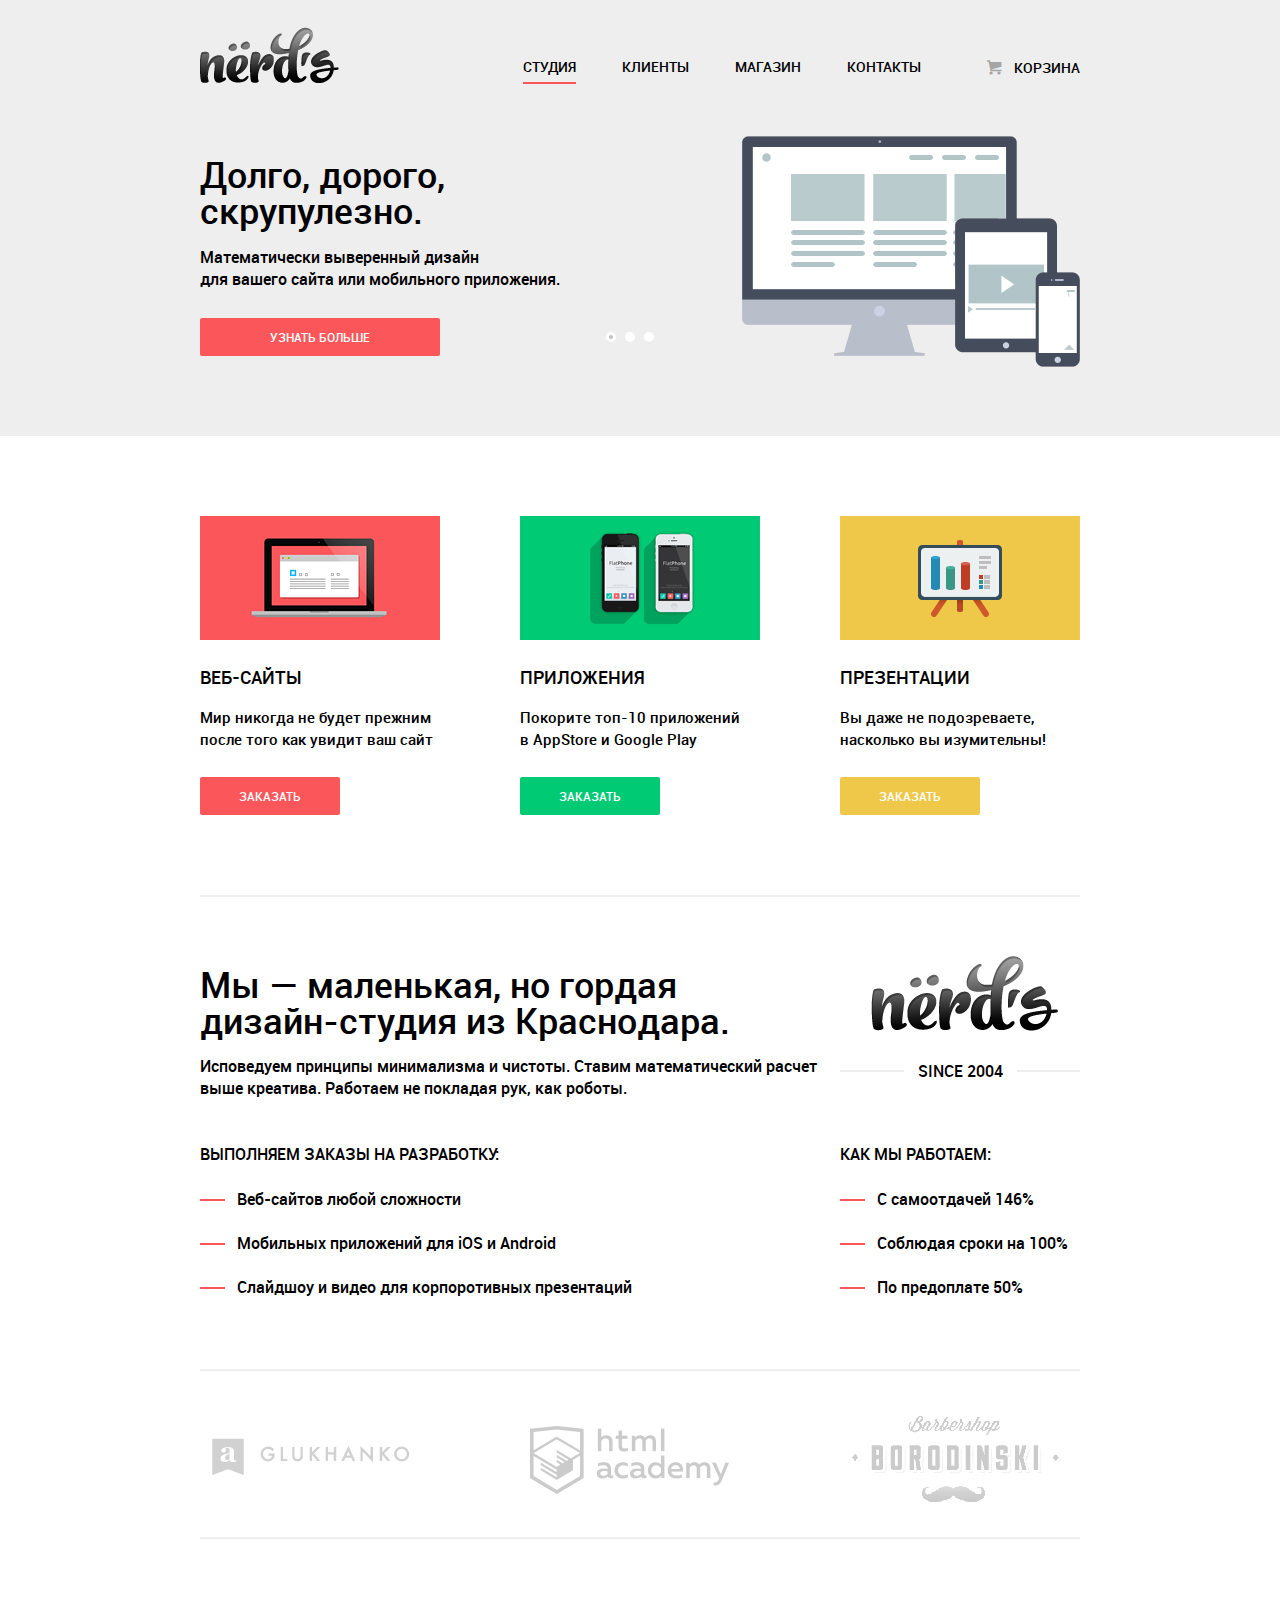
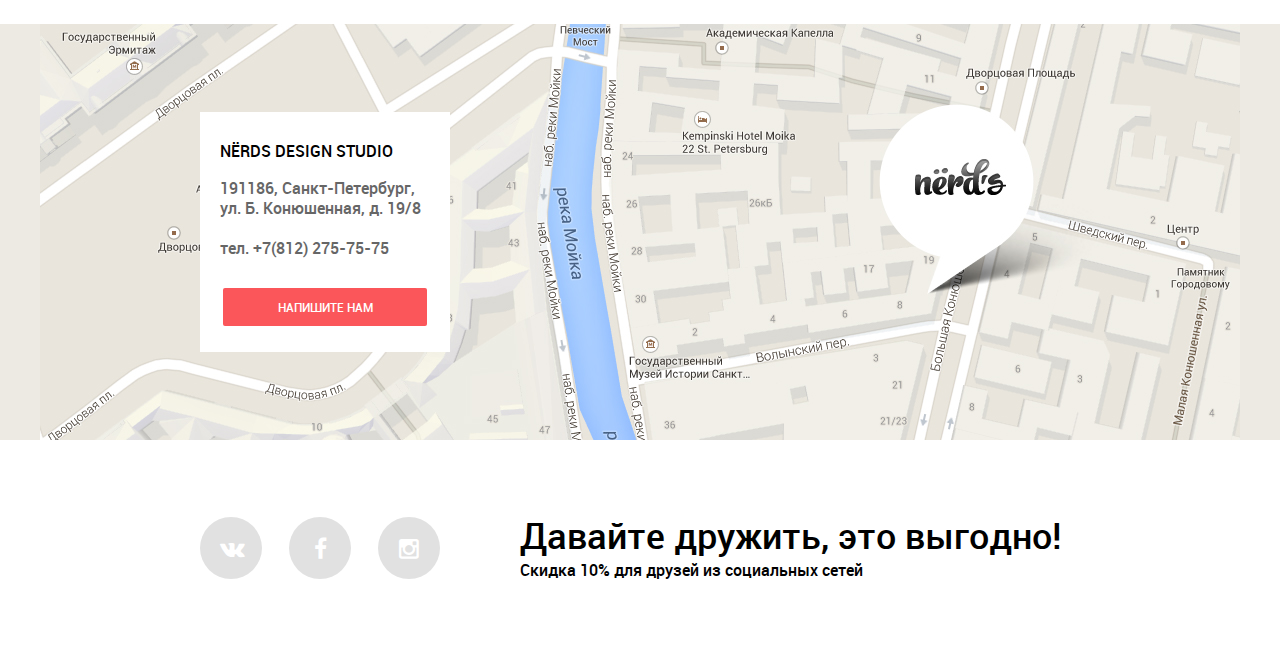
<file: index.html>
<!DOCTYPE html>
<html lang="ru">
  <head>
    <meta charset="utf-8">
    <title>Нердс</title>
    <link rel="stylesheet" href="css/normalize.css">
    <link rel="stylesheet" href="css/style.min.css">
  </head>
  <body>
    <!--Header-->
    <header class="main-header">
      <div class="container clearfix">
        <div class="logo">
        	<img src="img/nerds-logo.png" width="139" height="56" alt="Nerds Logo">
        </div>
        <nav class="main-navigation">
          <ul>
            <li class="active-page">
              <a  href="#">Студия</a>
            </li>
            <li>
              <a href="#">Клиенты</a>
            </li>
            <li>
              <a href="catalog.html">Магазин</a>
            </li>
            <li>
              <a href="#">Контакты</a>
            </li>
          </ul>
        </nav>
        <div class="basket">
          <a class="basket-link" href="#">
            <i class="icon-basket"></i>
            Корзина
          </a>
        </div>
      </div>
    </header>
    <!--Slider-->
    <main class="page-content">
    	<div class="slider">
    	  <input id="slider-btn-1" name="toggle" type="radio" checked>
    	  <input id="slider-btn-2" name="toggle" type="radio">
    	  <input id="slider-btn-3" name="toggle" type="radio">
    	  <div class="slider-controls">
    	    <label for="slider-btn-1"></label>
    	    <label for="slider-btn-2"></label>
    	    <label for="slider-btn-3"></label>
    	  </div>
    	  <div class="slider-list-1 container">
    	    <div class="slider-textbox">
    	      <div class="slider-title">Долго, дорого,<br>скрупулезно.</div>
    	      <p>Математически выверенный дизайн<br>для вашего сайта или мобильного приложения.</p>
    	      <a class="slider-btn btn" href="#">Узнать больше</a>
    	    </div>
    	  </div>
    	  <div class="slider-list-2 container">
    	    <div class="slider-textbox">
    	      <div class="slider-title">Любите ли вы математику, как любим ее мы?</div>
    	      <p>Нашим дизайнерам мы удаляем нейроны, ответственные<br>за креатив, чтобы дать им возможность все просчитать</p>
    	      <a class="slider-btn btn" href="#">Узнать больше</a>
    	    </div>
    	  </div>
    	  <div class="slider-list-3 container">
    	    <div class="slider-textbox">
    	      <div class="slider-title">Только наркотики,<br>только хардкор!</div>
    	      <p>Все дизайнерские решения в нашей компании принимаются только под воздействием качественных галлюциногенов</p>
    	      <a class="slider-btn btn" href="#">Узнать больше</a>
    	    </div>
    	  </div>
    	  <div class="slider-switch container">
    	    <a class="active-slide" href="#"></a>
    	    <a href="#"></a>
    	    <a href="#"></a>
    	  </div>
    	</div>
    	<!--Main content-->
    	<div class="container">             
    	  <section class="services-row clearfix">
    	    <div class="service-item">
    	      <img src="img/service-item-1.png" width="240" height="124" alt="Web site service image">
    	      <h2 class="service-title">Веб-сайты</h2>
    	      <p>Мир никогда не будет прежним после того как увидит ваш сайт</p>
    	      <a class="service-btn" href="#">Заказать</a>
    	    </div>
    	    <div class="service-item">
    	      <img src="img/service-item-2.png" width="240" height="124" alt="Application service image">
    	      <h2 class="service-title">Приложения</h2>
    	      <p>Покорите топ-10 приложений<br>в AppStore и Google Play</p>
    	      <a class="service-btn" href="#">Заказать</a>
    	    </div>
    	    <div class="service-item">
    	      <img src="img/service-item-3.png" width="240" height="124" alt="Presentation service image">
    	      <h2 class="service-title">Презентации</h2>
    	      <p>Вы даже не подозреваете, насколько вы изумительны!</p>
    	      <a class="service-btn" href="#">Заказать</a>
    	    </div>
    	  </section>
    	  <section class="index-textblock-1 clearfix">
    	    <div class="textblock-colom-left">
    	      <p class="introduction-text-1">Мы — маленькая, но гордая дизайн-студия из Краснодара.</p>
    	      <p class="introduction-text-2">Исповедуем принципы минимализма и чистоты. Ставим математический расчет выше креатива. Работаем не покладая рук, как роботы.</p>
    	    </div>
    	    <div class="textblock-colom-right">
    	      <img src="img/index-content-logo.png" width="187" height="75" alt="Nerds Logo">
    	      <div class="year-title">
    	        <span>Since 2004</span>
    	      </div>
    	    </div>
    	  </section>
    	  <section class="index-textblock-2 clearfix">
    	    <div class="textblock-colom-left">
    	      <span class="list-title">Выполняем заказы на разработку:</span>
    	      <ul class="content-list">
    	        <li>Веб-сайтов любой сложности</li>
    	        <li>Мобильных приложений для iOS и Android</li>
    	        <li>Слайдшоу и видео для корпоротивных презентаций</li>
    	      </ul>
    	    </div>
    	    <div class="textblock-colom-right">
    	      <span class="list-title">Как мы работаем:</span>
    	      <ul class="content-list">
    	        <li>С самоотдачей 146%</li>
    	        <li>Соблюдая сроки на 100%</li>
    	        <li>По предоплате 50%</li>
    	      </ul>
    	    </div>
    	  </section>
    	  <div class="partners clearfix">
    	    <div class="partner">
    	      <a href="#">
    	        <img src="img/glukhanko-logo.png" width="198" height="37" alt="Glukhanko logo">
    	      </a>
    	    </div>
    	    <div class="partner">
    	      <a href="https://htmlacademy.ru">
    	        <img src="img/html-academy-logo.png" width="199" height="68" alt="HTML Academy logo">
    	      </a>
    	    </div>
    	    <div class="partner">
    	      <a href="#">
    	        <img src="img/borodinski-logo.png" width="209" height="90" alt="Borodinski Academy logo">
    	      </a>
    	    </div>
    	  </div>
    	</div>
    </main>
    <!--Footer-->
    <footer class="footer-main">
      <!--Map block-->
      <div class="map-block">
        <div class="map" id="map-nerds"></div>
        <!--Contacts block on the map-->
        <div class="container">
          <div class="contacts">
            <p class="company-title">Nёrds design studio</p>
            <p class="contacts-address">191186, Санкт-Петербург,<br>ул. Б. Конюшенная, д. 19/8</p>
            <p class="contacts-telephone">тел. +7(812) 275-75-75</p>
            <a class="contacts-btn" href="form.html">Напишите нам</a>
          </div>
        </div>
      </div>
      <!--Footer social-->
      <div class="container clearfix">
        <div class="footer-social">
          <a class="social-btn" href="#">
            Вконтакте
            <i class="icon-vk"></i>
          </a>
          <a class="social-btn" href="#">
            Фейсбук
            <i class="icon-facebook"></i>
          </a>
          <a class="social-btn" href="#">
            Инстаграм
            <i class="icon-instagramm"></i>
          </a>
        </div>
        <div class="footer-offer">
          <p class="footer-text-line-1">Давайте дружить, это выгодно!</p>
          <p class="footer-text-line-2">Скидка 10% для друзей из социальных сетей</p>
        </div>
      </div>
      <!--Feedback form-->
      <div class="feedback-form">
        <form action="/echo" method="post">
          <div class="contact-data">
            <label class="customer-name" for="customer-name">Ваше имя:</label>
            <input id="customer-name" name="customer-name" type="text" placeholder="Представтесь, пожалуйста">
          </div>
          <div class="contact-data">
            <label class="customer-email" for="customer-email">Ваш e-mail:</label>
            <input id="customer-email" name="customer-email" type="email" placeholder="Для отправки ответа">
          </div>
          <div class="letter-field">
            <label class="letter-content" for="letter-content">Текст письма:</label>
            <textarea id="letter-content" name="letter-content" placeholder="В свободной форме"></textarea>
            </div>
          <button class="form-send-btn" type="submit">Отправить</button>
        </form>
        <div class="feedback-form-close"></div>
      </div>
    </footer>
    <script src="js/feedback-form.min.js"></script>
    <script type="text/javascript" charset="utf-8" src="https://api-maps.yandex.ru/services/constructor/1.0/js/?sid=AcZUHib-m7IxIHubgaWsjxUWA9oiwKRZ&height=416&lang=ru_RU&sourceType=constructor&id=map-nerds"></script>
  </body>
</file>
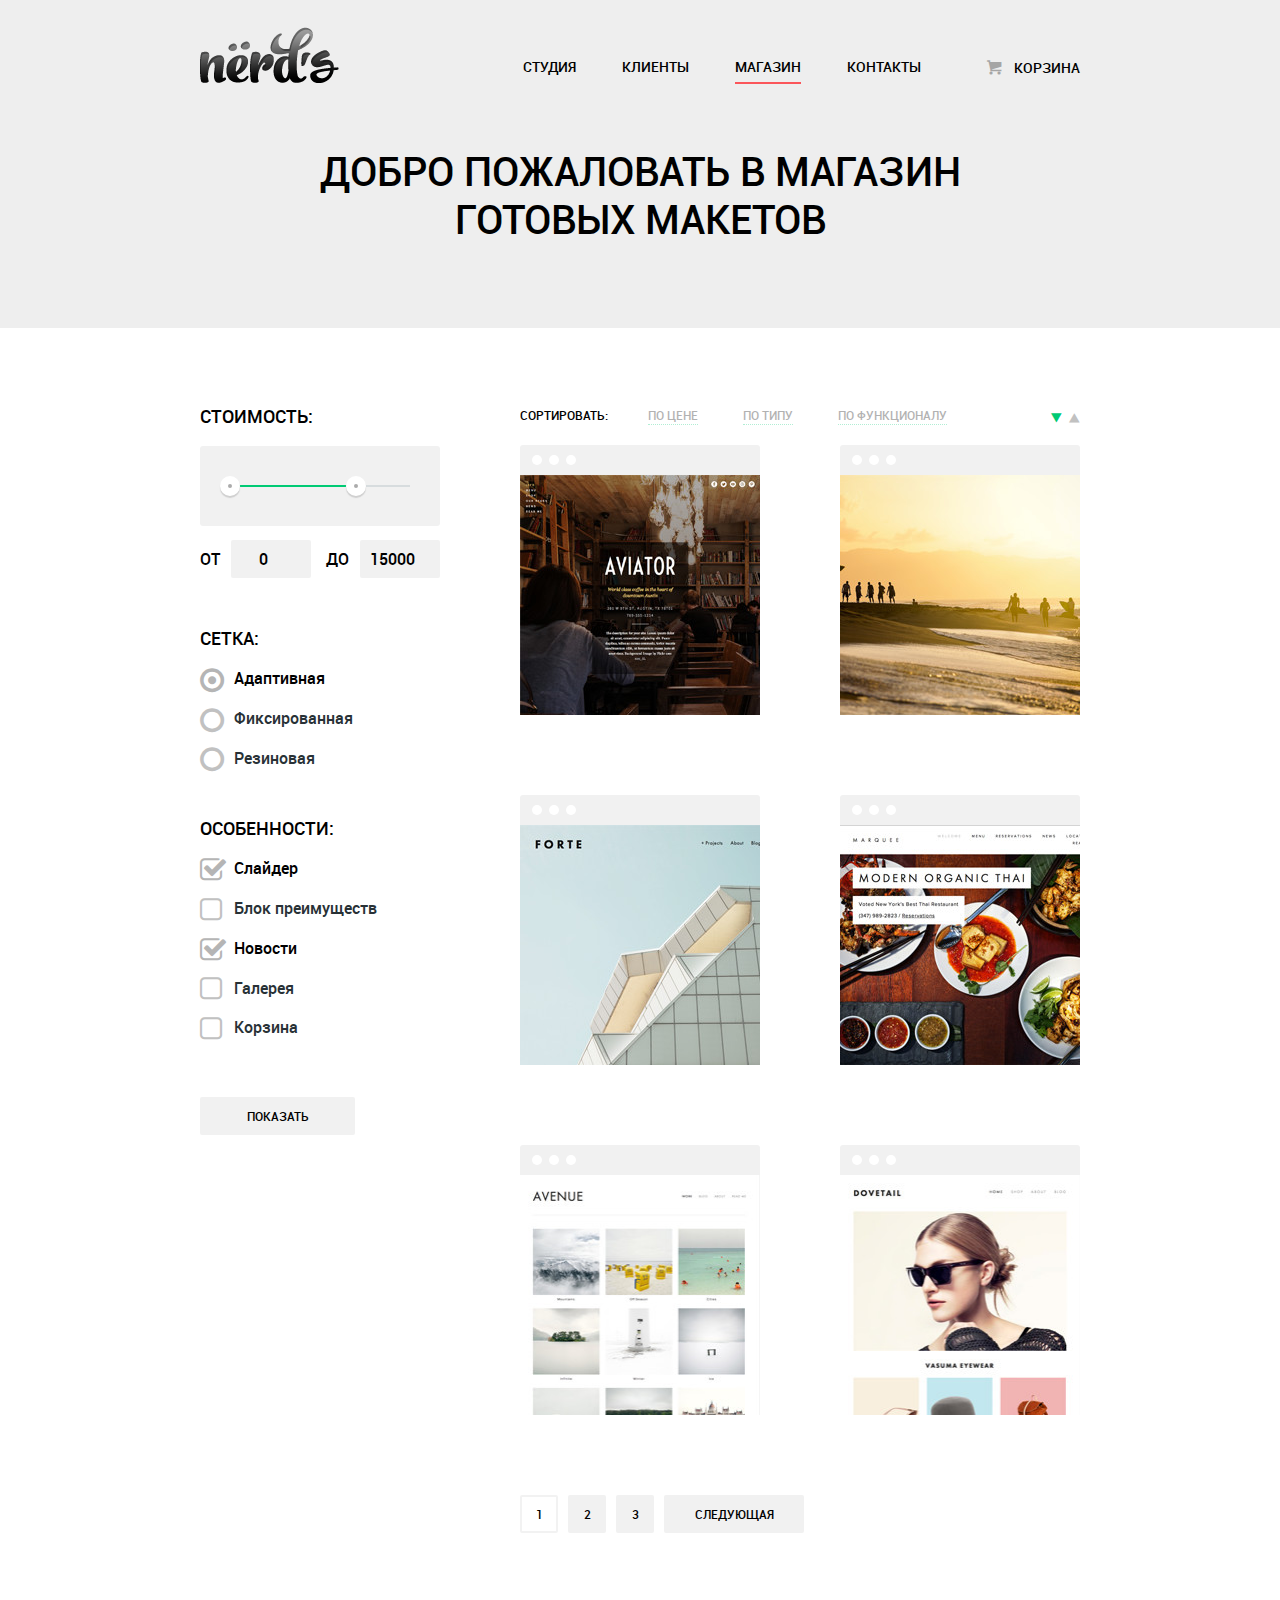
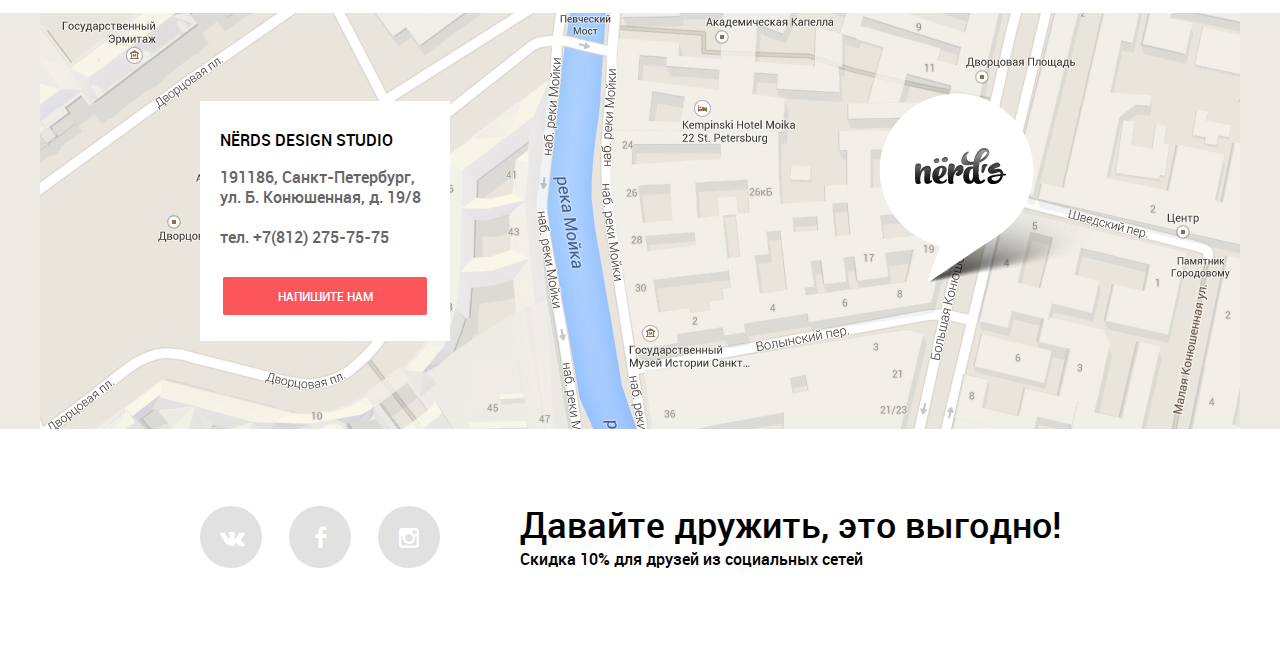
<file: catalog.html>
<!DOCTYPE html>
<html lang="ru">
  <head>
    <meta charset="utf-8">
    <title>Нердс - Магазин</title>
    <link rel="stylesheet" href="css/normalize.css">
    <link rel="stylesheet" href="css/style.min.css">
  </head>
  <body>
    <!--Header-->
    <header class="main-header">
      <div class="container clearfix">
        <div class="logo">
          <a href="index.html">
            <img src="img/nerds-logo.png" width="139" height="56" alt="Nerds Logo">
          </a>
        </div>
        <nav class="main-navigation">
          <ul>
            <li>
              <a href="index.html">Студия</a>
            </li>
            <li>
              <a href="#">Клиенты</a>
            </li>
            <li class="active-page">
              <a href="#">Магазин</a>
            </li>
            <li>
              <a href="#">Контакты</a>
            </li>
          </ul>
        </nav>
        <div class="basket">
          <a class="basket-link" href="#">
            <i class="icon-basket"></i>
            Корзина
          </a>
        </div>
      </div>
    </header>
    <!--Main content-->
    <main class="page-content">
    	<div class="catalog-title">Добро пожаловать в магазин<br>готовых макетов
    	</div>
    	<div class="catalog-content container clearfix">
    	  <div class="filter">
    	    <form action="/echo" method="post">
    	      <div class="block-titles">Стоимость:</div>
    	      <div class="range-controls">
    	        <div class="scale">
    	          <div class="bar"></div>
    	        </div>
    	        <div class="toggle toggle-min"></div>
    	        <div class="toggle toggle-max"></div>
    	      </div>
    	      <div class="value-controls">
    	        <label class="range-label">
    	          От
    	          <input id="min-value" type="number" value="0" min="0">
    	        </label>
    	        <label class="range-label">
    	          До
    	          <input id="max-value" type="number" value="15000" min="0">
    	        </label>
    	      </div>
    	      <div class="block-titles">Сетка:</div>
    	      <div class="radiobox-block">
    	        <input class="filter-radiobox" id="radiobox-1" name="group-radio" type="radio" checked>
    	        <label class="filter-radiobox-title" for="radiobox-1">Адаптивная</label>
    	        <input class="filter-radiobox" id="radiobox-2" name="group-radio" type="radio">
    	        <label class="filter-radiobox-title" for="radiobox-2">Фиксированная</label>
    	        <input class="filter-radiobox" id="radiobox-3" name="group-radio" type="radio">
    	        <label class="filter-radiobox-title" for="radiobox-3">Резиновая</label>
    	      </div>
    	      <div class="block-titles">Особенности:</div>
    	      <div class="checkbox-block">
    	        <input class="filter-checkbox" id="checkbox-1" type="checkbox" checked>
    	        <label class="filter-checkbox-title" for="checkbox-1">Слайдер</label>
    	        <input class="filter-checkbox" id="checkbox-2" type="checkbox">
    	        <label class="filter-checkbox-title" for="checkbox-2">Блок преимуществ</label>
    	        <input class="filter-checkbox" id="checkbox-3" type="checkbox"  checked>
    	        <label class="filter-checkbox-title" for="checkbox-3" >Новости</label>
    	        <input class="filter-checkbox" id="checkbox-4" type="checkbox">
    	        <label class="filter-checkbox-title" for="checkbox-4">Галерея</label>
    	        <input class="filter-checkbox" id="checkbox-5" type="checkbox">
    	        <label class="filter-checkbox-title" for="checkbox-5">Корзина</label>
    	      </div>
    	      <button class="filter-btn" type="submit">Показать</button>
    	    </form>
    	  </div>
    	  <div class="projects-gallery">
    	    <div class="gallery-filter clearfix">
    	      <div class="filter-text">Сортировать:</div>
    	      <ul class="gallery-filter-list">
    	        <li class="gallery-filter-type">
    	          <a href="#">По цене</a>
    	        </li>
    	        <li class="gallery-filter-type">
    	          <a href="#">По типу</a>
    	        </li>
    	        <li class="gallery-filter-type">
    	          <a href="#">По функционалу</a>
    	        </li>
    	        
    	      </ul>
    	      <div class="galleyr-filter-controls">
    	        <a class="arrow-icon-link active-arrow" href="#">
    	          <i class="icon-down-dir"></i>
    	        </a>
    	        <a class="arrow-icon-link" href="#">
    	          <i class="icon-up-dir"></i>
    	        </a>
    	      </div>
    	    </div>
    	    <div class="gallery-box clearfix">
    	      <div class="gallery-item">
    	        <div class="gallery-decoration">
    	          <div class="circle"></div>
    	          <div class="circle"></div>
    	          <div class="circle"></div>
    	        </div>
    	        <div class="gallery-item-image">
    	          <img src="img/gallery-item-1.jpg" width="240" height="240" alt="Aviator">
    	          <div class="item-modal-window">
    	            <a class="item-title" href="#">Aviator</a>
    	            <p>Одностраничный макет с авторским дизайном</p>
    	            <a class="price" href="#">8000 Р.</a>
    	          </div>
    	        </div>
    	      </div>
    	      <div class="gallery-item">
    	        <div class="gallery-decoration">
    	          <div class="circle"></div>
    	          <div class="circle"></div>
    	          <div class="circle"></div>
    	        </div>
    	        <div class="gallery-item-image">
    	          <img src="img/gallery-item-2.jpg" width="240" height="240" alt="Sunset">
    	          <div class="item-modal-window">
    	            <a class="item-title" href="#">Sunset</a>
    	            <p>Интернет магазин<br>с личным кабинетом</p>
    	            <a class="price" href="#">10000 Р.</a>
    	          </div>
    	        </div>
    	      </div>
    	      <div class="gallery-item">
    	        <div class="gallery-decoration">
    	          <div class="circle"></div>
    	          <div class="circle"></div>
    	          <div class="circle"></div>
    	        </div>
    	        <div class="gallery-item-image">
    	          <img src="img/gallery-item-3.jpg" width="240" height="240" alt="Forte">
    	          <div class="item-modal-window">
    	            <a class="item-title" href="#">Forte</a>
    	            <p>Отличный макет<br>для личного блога</p>
    	            <a class="price" href="#">5000 Р.</a>
    	          </div>
    	        </div> 
    	      </div>
    	      <div class="gallery-item">
    	        <div class="gallery-decoration">
    	          <div class="circle"></div>
    	          <div class="circle"></div>
    	          <div class="circle"></div>
    	        </div>
    	        <div class="gallery-item-image">
    	          <img src="img/gallery-item-4.jpg" width="240" height="240" alt="Modern organic thai">
    	          <div class="item-modal-window non-typical">
    	            <a class="item-title" href="#">Modern organic thai</a>
    	            <p>Сайт для ресторана быстрого питания</p>
    	            <a class="price" href="#">12000 Р.</a>
    	          </div>
    	        </div>
    	      </div>
    	      <div class="gallery-item">
    	        <div class="gallery-decoration">
    	          <div class="circle"></div>
    	          <div class="circle"></div>
    	          <div class="circle"></div>
    	        </div>
    	        <div class="gallery-item-image">
    	          <img src="img/gallery-item-5.jpg" width="240" height="240" alt="Avenue">
    	          <div class="item-modal-window">
    	            <a class="item-title" href="#">Avenue</a>
    	            <p>Макет для блога о путешествиях</p>
    	            <a class="price" href="#">8000 Р.</a>
    	          </div>
    	        </div>
    	      </div>
    	      <div class="gallery-item">
    	        <div class="gallery-decoration">
    	          <div class="circle"></div>
    	          <div class="circle"></div>
    	          <div class="circle"></div>
    	        </div>
    	        <div class="gallery-item-image">
    	          <img src="img/gallery-item-6.jpg" width="240" height="240" alt="Dovetail">
    	          <div class="item-modal-window">
    	            <a class="item-title" href="#">Dovetail</a>
    	            <p>Интернет-магазин с галереей товаров</p>
    	            <a class="price" href="#">14000 Р.</a>
    	          </div>
    	        </div> 
    	      </div>          
    	    </div>
    	    <div class="paginator">
    	      <ul>
    	        <li class="paginator-active-page">1</li>
    	        <li>
    	          <a href="#">2</a>
    	        </li>
    	        <li>
    	          <a href="#">3</a>
    	        </li>
    	        <li class="paginator-next-page">
    	          <a href="#">Следующая</a>
    	        </li>
    	      </ul>
    	    </div>
    	  </div>
    	</div>
    </main> 
    <!--Footer-->
    <footer class="footer-main">
      <!--Map block-->
      <div class="map-block">
        <div class="map" id="map-nerds"></div>
        <!--Contacts block on the map-->
        <div class="container">
          <div class="contacts">
            <p class="company-title">Nёrds design studio</p>
            <p class="contacts-address">191186, Санкт-Петербург,<br>ул. Б. Конюшенная, д. 19/8</p>
            <p class="contacts-telephone">тел. +7(812) 275-75-75</p>
            <a class="contacts-btn" href="form.html">Напишите нам</a>
          </div>
        </div>
      </div>
      <!--Footer social-->
      <div class="container clearfix">
        <div class="footer-social">
          <a class="social-btn" href="#">
            Вконтакте
            <i class="icon-vk"></i>
          </a>
          <a class="social-btn" href="#">
            Фейсбук
            <i class="icon-facebook"></i>
          </a>
          <a class="social-btn" href="#">
            Инстаграм
            <i class="icon-instagramm"></i>
          </a>
        </div>
        <div class="footer-offer">
          <p class="footer-text-line-1">Давайте дружить, это выгодно!</p>
          <p class="footer-text-line-2">Скидка 10% для друзей из социальных сетей</p>
        </div>
      </div>
      <!--Feedback form-->
      <div class="feedback-form">
        <form action="/echo" method="post">
          <div class="contact-data">
            <label class="customer-name" for="customer-name">Ваше имя:</label>
            <input id="customer-name" name="customer-name" type="text" placeholder="Представтесь, пожалуйста">
          </div>
          <div class="contact-data">
            <label class="customer-email" for="customer-email">Ваше e-mail:</label>
            <input id="customer-email" name="customer-email" type="email" placeholder="Для отправки ответа">
          </div>
          <div class="letter-field">
            <label class="letter-content" for="letter-content">Текст письма:</label>
            <textarea id="letter-content" name="letter-content" placeholder="В свободной форме"></textarea>
            </div>
          <button class="form-send-btn" type="submit">Отправить</button>
        </form>
        <div class="feedback-form-close"></div>
      </div>
    </footer>
    <script src="js/feedback-form.min.js"></script>
    <script type="text/javascript" charset="utf-8" src="https://api-maps.yandex.ru/services/constructor/1.0/js/?sid=AcZUHib-m7IxIHubgaWsjxUWA9oiwKRZ&height=416&lang=ru_RU&sourceType=constructor&id=map-nerds"></script>
  </body>
</file>
<file: css/style.min.css>
@charset "UTF-8";@font-face{font-family:'symbols-nerds';src:url(../fonts/symbols-nerds.eot?27841936);src:url(../fonts/symbols-nerds.eot?27841936#iefix) format("embedded-opentype"),url(../fonts/symbols-nerds.woff?27841936) format("woff"),url(../fonts/symbols-nerds.ttf?27841936) format("truetype"),url(../fonts/symbols-nerds.svg?27841936#symbols-nerds) format("svg");font-weight:400;font-style:normal}[class*=" icon-"]:before,[class^=icon-]:before{font-family:"symbols-nerds";font-style:normal;font-weight:400;speak:none;display:inline-block;text-decoration:inherit;width:1em;margin-right:.2em;text-align:center;font-variant:normal;text-transform:none;line-height:1em;margin-left:.2em}.icon-basket:before{content:'\62'}.icon-facebook:before{content:'\66'}.icon-twitter:before{content:'\74'}.icon-vk:before{content:'\76'}.icon-up-dir:before{content:'\25b2'}.icon-down-dir:before{content:'\25bc'}.icon-circle:before{content:'\25cb'}.icon-circle-dot:before{content:'\25cf'}.icon-check-off:before{content:'\2610'}.icon-check-on:before{content:'\2611'}.icon-instagramm:before{content:'📷'}@font-face{font-family:"robotomedium";src:url(../fonts/roboto-medium-webfont.eot);src:url(../fonts/roboto-medium-webfont.eot?#iefix) format("embedded-opentype"),url(../fonts/roboto-medium-webfont.woff2) format("woff2"),url(../fonts/roboto-medium-webfont.woff) format("woff"),url(../fonts/roboto-medium-webfont.ttf) format("truetype");font-weight:400;font-style:normal}body{min-width:900px;font-family:"robotomedium","Arial",sans-serif;font-size:16px;line-height:22px}img{max-width:100%;height:auto}.container{width:880px;margin:0 auto;padding:0 10px}.clearfix:after{content:'';display:table;clear:both}.main-header{padding-top:27px;padding-bottom:33px;background-color:#eee}.logo{float:left;width:140px;height:56px;margin-right:183px}.main-navigation{float:left;width:410px}.main-navigation ul{margin:0;padding:25px 0 0;font-size:0;list-style:none}.main-navigation li{display:inline-block;margin-right:46px;vertical-align:top}.main-navigation li:last-child,.slider-controls label:last-child{margin-right:0}.active-page{border-bottom:2px solid #fb565a}.main-navigation a{display:inline-block;font-size:14px;line-height:30px;text-transform:uppercase;vertical-align:top;color:#000;text-decoration:none}.main-navigation a:hover{color:#fb565a}.main-navigation a:active{color:#000;opacity:.4}.basket{float:right;max-width:110px;padding-top:25px;text-align:right}.basket-link{display:inline-block;font-size:14px;line-height:30px;text-transform:uppercase;text-decoration:none;vertical-align:top;color:#000}.basket i{margin-right:6px;font-size:16px;opacity:.3}.basket-link:hover,.basket-link:hover i{color:#fb565a;opacity:1}.basket-link:active{color:#000;opacity:.4}.basket-link:active i{color:#000;opacity:.15}.slider{position:relative;margin-bottom:80px;background-color:#eee}.slider-controls{position:absolute;top:215px;left:50%;margin-left:-34px;font-size:0}.slider input{display:none}.slider-controls label{display:inline-block;width:4px;height:4px;margin-right:9px;vertical-align:top;background-color:#fff;border:3px solid #fff;border-radius:50%;cursor:pointer}#slider-btn-1:checked~.slider-controls label[for=slider-btn-1],#slider-btn-2:checked~.slider-controls label[for=slider-btn-2],#slider-btn-3:checked~.slider-controls label[for=slider-btn-3]{background-color:#c1c1c1}#slider-btn-1:checked~.slider-list-1,#slider-btn-2:checked~.slider-list-2,#slider-btn-3:checked~.slider-list-3{display:block}.slider-list-1,.slider-list-2,.slider-list-3{display:none;background-image:url(../img/slider-img-1.png);background-repeat:no-repeat;background-position:552px 19px}.slider-list-2,.slider-list-3{background-image:url(../img/slider-img-2.png);background-position:650px 23px}.slider-list-3{background-image:url(../img/slider-img-3.png);background-position:551px 0}.slider-textbox{width:470px;padding-bottom:80px}.slider-title{margin-bottom:18px;padding-top:39px;font-size:36px;line-height:36px}.slider-textbox p{margin:0 0 28px}.slider-btn{display:block;width:240px;padding-top:10px;padding-bottom:10px;font-size:12px;line-height:18px;text-transform:uppercase;text-decoration:none;text-align:center;color:#fff;background-color:#fb565a;border-radius:2px}.slider-btn:hover{background-color:#d6494d}.slider-btn:active{background-color:#b63538;box-shadow:inset 0 3px 0 0 #9b2d30}.services-row{margin-bottom:59px;padding-bottom:80px;border-bottom:2px solid #eee}.service-item{float:left;width:240px;margin-right:80px}.service-item:last-child{margin-right:0}.service-item img{margin-bottom:22px;vertical-align:middle}.service-title{margin:0 0 14px;font-size:18px;line-height:30px;font-weight:400;text-transform:uppercase}.service-item p{margin:0 0 27px;font-size:15px}.service-btn{display:block;width:140px;padding-top:10px;padding-bottom:10px;font-size:12px;line-height:18px;text-transform:uppercase;text-decoration:none;text-align:center;color:#fff;border-radius:2px}.service-item:nth-child(1) .service-btn{background-color:#fb565a}.service-item:nth-child(2) .service-btn{background-color:#00ca74}.service-item:nth-child(3) .service-btn{background-color:#efc84a}.service-item:nth-child(1) .service-btn:hover{background-color:#d6494d}.service-item:nth-child(2) .service-btn:hover{background-color:#01a25e}.service-item:nth-child(3) .service-btn:hover{background-color:#d6ae2c}.service-item:nth-child(1) .service-btn:active{background-color:#b63538;box-shadow:inset 0 3px 0 0 #9b2d30}.service-item:nth-child(2) .service-btn:active{background-color:#009053;box-shadow:inset 0 3px 0 0 #007b47}.service-item:nth-child(3) .service-btn:active{background-color:#c09b24;box-shadow:inset 0 3px 0 0 #a3841f}.index-textblock-1{margin-bottom:44px}.index-textblock-2{padding-bottom:71px;border-bottom:2px solid #eee}.textblock-colom-left{float:left;width:620px}.textblock-colom-right{float:right;width:240px}.textblock-colom-right img{margin:0 0 29px 31px;vertical-align:middle}.introduction-text-1{margin:0 0 17px;padding-top:10px;font-size:36px;line-height:36px}.introduction-text-2{margin:0}.year-title{text-align:center;text-transform:uppercase}.year-title:after{content:'';position:relative;top:-12px;z-index:1;display:block;border-bottom:2px solid #eee}.year-title span{position:relative;z-index:2;padding-left:14px;padding-right:14px;background-color:#fff}.list-title{display:block;margin-bottom:23px;text-transform:uppercase}.content-list{margin:0;padding:0;list-style:none}.content-list li{position:relative;margin-bottom:22px;padding-left:37px}.content-list li:last-child{margin:0}.content-list li:before{content:'';position:absolute;top:50%;left:0;display:block;width:23px;border:1px solid #fb565a}.partners{margin-bottom:85px;padding-top:45px;padding-bottom:31px;border-bottom:2px solid #eee}.partner{float:left;opacity:.2}.partner:active,.partner:hover{opacity:1}.partner:nth-child(1){margin-left:12px;padding-top:22px}.partner:nth-child(2){margin-left:120px;padding-top:10px}.partner:nth-child(3){margin-left:123px}.partner img{vertical-align:middle}.footer-main{margin-bottom:76px}.map-block{position:relative;min-width:900px;margin:0 auto 77px}.map{height:416px;background-color:#edeae3;background-image:url(../img/map-image.jpg);background-repeat:no-repeat;background-position:center 0}.contacts{position:absolute;top:88px;width:210px;padding-top:24px;padding-left:20px;padding-right:20px;background-color:#fff}.company-title{margin:0 0 12px;line-height:30px;text-transform:uppercase}.contacts-address,.contacts-telephone{margin:0 0 20px;line-height:20px;color:#666}.contacts-telephone{margin:0 0 30px}.contacts-btn{display:block;width:204px;margin-left:auto;margin-right:auto;margin-bottom:26px;padding-top:10px;padding-bottom:10px;font-size:12px;line-height:18px;text-transform:uppercase;text-decoration:none;text-align:center;color:#fff;background-color:#fb565a;border-radius:2px}.contacts-btn:hover{background-color:#d6494d}.contacts-btn:active{background-color:#b63538;box-shadow:inset 0 3px 0 0 #9b2d30}.feedback-form{position:fixed;top:15%;left:50%;z-index:100;display:none;width:460px;margin-left:-325px;padding-top:53px;padding-left:80px;padding-right:90px;background-color:#fff;box-shadow:0 20px 40px 0 rgba(0,0,0,.75)}.feedback-form-show{display:block;animation:bounce .7s}@keyframes bounce{0%{transform:translateY(1000px)}70%{transform:translateY(-50px)}90%{transform:translateY(10px)}to{transform:translateY(0)}}@keyframes shake{0%,to{transform:translateX(0)}10%,30%,50%,70%,90%{transform:translateX(-10px)}20%,40%,60%,80%{transform:translateX(10px)}}.feedback-form-error{animation:shake .7s}.feedback-form label{display:block;margin-bottom:10px;font-size:16px;line-height:18px}.contact-data{float:left;width:220px;margin-right:20px;margin-bottom:20px}.contact-data:nth-child(2){margin-right:0}.letter-field{clear:both}.feedback-form input,.feedback-form textarea{padding:8px 0 8px 14px;font-size:12px;line-height:18px;border:2px solid #d7dcde;border-radius:2px;outline:none}.feedback-form input:hover,.feedback-form textarea:hover{border-color:#a2a9ac}.feedback-form input:focus,.feedback-form textarea:focus{border-color:#56bffb}.contact-data input{width:202px}.letter-field textarea{width:442px;height:102px;margin-bottom:48px;padding-bottom:0}.feedback-form input::-webkit-input-placeholder,.feedback-form textarea::-webkit-input-placeholder{font-size:12px;line-height:18px;text-transform:uppercase;color:#000}.feedback-form input::-moz-placeholder,.feedback-form textarea::-moz-placeholder{font-size:12px;line-height:18px;text-transform:uppercase;color:#000}.feedback-form input:-ms-input-placeholder,.feedback-form textarea:-ms-input-placeholder{font-size:12px;line-height:18px;text-transform:uppercase;color:#000}.feedback-form input:-moz-placeholder,.feedback-form textarea:-moz-placeholder{font-size:12px;line-height:18px;text-transform:uppercase;color:#000}.form-send-btn{width:100%;margin-right:16px;margin-bottom:49px;padding:10px 0;font-size:12px;line-height:18px;text-transform:uppercase;color:#fff;background-color:#fb565a;border:none;border-radius:2px;outline:none}.form-send-btn:hover{background-color:#d6494d}.form-send-btn:active{background-color:#b63538;box-shadow:inset 0 3px 0 0 #9b2d30}.feedback-form-close{position:absolute;top:6px;right:6px;width:41px;height:41px;background-color:#fb565a;border-radius:50%;background-image:url(../img/map-cross.svg);background-repeat:no-repeat;background-position:50% 50%;cursor:pointer}.footer-social{float:left;width:240px;margin-right:80px;font-size:0}.social-btn{display:inline-block;width:62px;height:62px;margin-right:27px;margin-bottom:10px;text-align:center;vertical-align:top;background-color:#e1e1e1;border-radius:50%}.social-btn:nth-child(3n){margin-right:0}.social-btn:hover{background-color:#fb565a}.social-btn:active{background-color:#d6494d;box-shadow:inset 0 3px 0 0 #b63e42}.social-btn i{display:inline-block;margin-top:20px;font-size:23px;vertical-align:top;color:#fff}.footer-offer{float:left}.footer-text-line-1{margin:0 0 6px;font-size:36px;line-height:36px}.footer-text-line-2{margin:0}.catalog-title{min-height:181px;margin-bottom:73px;padding-top:30px;font-size:40px;line-height:48px;text-transform:uppercase;text-align:center;background-color:#eee}.catalog-content{margin-bottom:80px}.filter{float:left;width:240px;margin-right:80px}.block-titles{margin-bottom:15px;font-size:18px;line-height:30px;text-transform:uppercase}.range-controls{position:relative;height:41px;margin-bottom:14px;padding-top:39px;padding-left:30px;padding-right:30px;background-color:#f1f1f1;border-radius:3px}.scale{background-color:#d7dcde}.bar{width:70%;height:2px;background-color:#00ca74}.toggle{position:absolute;top:30px;left:20px;width:4px;height:4px;background-color:#ababab;border:8px solid #fff;border-radius:50%;box-shadow:0 2px 1px #cfcfcf;cursor:pointer}.toggle-max{left:146px}.value-controls{margin-bottom:45px;font-size:0}.range-label{display:inline-block;width:50%;font-size:16px;line-height:22px;text-transform:uppercase;vertical-align:middle}.range-label:last-child{text-align:right}.value-controls input{width:80px;margin-left:7px;padding:8px 0;text-align:center;background-color:#f1f1f1;border:none;border-radius:2px;outline:none}.radiobox-block{margin-bottom:44px}.checkbox-block{margin-bottom:58px}.filter-checkbox-title,.filter-radiobox-title{display:block;margin-bottom:18px;line-height:20px;color:#283136;cursor:pointer}.filter-checkbox-title:last-child,.filter-radiobox-title:last-child{margin-bottom:0}.filter-checkbox,.filter-radiobox{display:none}.filter-radiobox+.filter-radiobox-title:before{content:'\25cb';display:inline-block;margin-right:10px;font-family:'symbols-nerds';font-size:28px;vertical-align:middle;color:#c1c1c1}.filter-radiobox:checked+.filter-radiobox-title:before{content:'\25cf';color:#b5b5b5}.filter-checkbox+.filter-checkbox-title:before{content:'\2610';display:inline-block;width:24px;margin-right:10px;font-family:'symbols-nerds';font-size:28px;vertical-align:middle;color:#c1c1c1}.filter-checkbox:checked+.filter-checkbox-title:before{content:'\2611';color:#b5b5b5}.filter-checkbox-title:hover,.filter-radiobox-title:hover{color:#000}.filter-checkbox:checked+.filter-checkbox-title,.filter-radiobox:checked+.filter-radiobox-title{color:#000}.arrow-icon-link:hover i:before,.filter-checkbox-title:hover:before,.filter-radiobox-title:hover:before{color:#b5b5b5}.filter-checkbox:disabled+.filter-checkbox-title,.filter-radiobox:disabled+.filter-radiobox-title{color:#a9adaf}.filter-checkbox:disabled+.filter-checkbox-title:before,.filter-radiobox:disabled+.filter-radiobox-title:before{color:#e9e9e9}.filter-btn{width:155px;margin:0;padding:10px 0;font-size:12px;line-height:18px;text-transform:uppercase;background-color:#f1f1f1;border:none;border-radius:2px;outline:none}.filter-btn:hover{background-color:#e5e5e5}.filter-btn:active{background-color:#d5d5d5;box-shadow:inset 0 3px 0 0 #b5b5b5}.projects-gallery{float:left;width:560px}.gallery-filter{margin-bottom:10px;padding-top:5px}.filter-text{float:left;max-width:100px;margin-right:40px;font-size:12px;line-height:18px;text-transform:uppercase}.gallery-filter-list{float:left;width:310px;margin:0;padding:0;font-size:0;list-style:none}.gallery-filter-type{display:inline-block;margin:0 45px 0 0;padding:0;vertical-align:top}.gallery-filter-type:last-child{margin-right:0}.gallery-filter-type a{display:inline-block;font-size:12px;line-height:18px;text-transform:uppercase;vertical-align:top;color:#000;opacity:.3;text-decoration:none;border-bottom:1px dotted #00ca74}.gallery-filter-type:hover a{border-bottom:1px solid #00ca74;opacity:1}.gallery-filter-type:active a{border-bottom:none;opacity:1}.active-gallery-filter{border-bottom:none}.active-gallery-filter a{opacity:1}.galleyr-filter-controls{float:right;font-size:0}.arrow-icon-link{text-decoration:none}.arrow-icon-link i{font-size:23px;line-height:20px}.arrow-icon-link i:before{display:inline-block;margin:0 -6px 0 1px;vertical-align:top;color:#c1c1c1}.active-arrow i:before{color:#00ca74}.arrow-icon-link:active i:before{color:#000}.gallery-item{float:left;width:240px;margin-right:80px;margin-bottom:80px}.gallery-item:nth-child(2n){margin-right:0}.gallery-decoration{height:10px;padding-top:10px;padding-bottom:10px;padding-left:12px;background-color:#f1f1f1;border-top-left-radius:3px;border-top-right-radius:3px}.circle{float:left;height:10px;width:10px;margin-right:7px;background-color:#fff;border-radius:50%}.gallery-item-image{position:relative}.gallery-item-image img{width:240px;height:240px;vertical-align:middle}.item-modal-window{position:absolute;left:50%;top:20px;display:none;width:160px;margin-left:-100px;padding:32px 20px 30px;background-color:#fff}.item-title,.price{display:block;margin-left:auto;margin-right:auto;font-size:18px;line-height:24px;text-align:center;text-decoration:none}.item-title{margin-bottom:12px;text-transform:uppercase;color:#000}.item-modal-window p{margin:0 0 28px;padding:0;font-size:14px;line-height:18px;text-align:center}.price{width:140px;padding-top:7px;padding-bottom:7px;color:#fff;background-color:#fb565a;border-radius:2px}.price:hover{background-color:#d6494d}.price:active{background-color:#b63538;box-shadow:inset 0 3px 0 0 #9b2d30}.non-typical .item-title{margin-bottom:5px}.non-typical p{margin-bottom:11px}.gallery-item:hover .gallery-decoration{background-color:#797979}.gallery-item:hover .item-modal-window{display:block}.paginator ul{margin:0;padding:0;font-size:0;list-style:none}.paginator a,.paginator li{display:inline-block;vertical-align:top;color:#000}.paginator li{margin-right:10px;font-size:12px;line-height:18px;text-transform:uppercase;text-align:center}.paginator-active-page{min-width:34px;height:26px;padding-top:8px;border:2px solid #f2f2f2;border-radius:2px}.paginator a{min-width:38px;height:28px;padding-top:10px;background-color:#f1f1f1;text-decoration:none;border-radius:2px}.paginator-next-page a{width:140px}.paginator a:hover{background-color:#e5e5e5}.paginator a:active{background-color:#d5d5d5;box-shadow:inset 0 3px 0 0 #b5b5b5}
</file>
